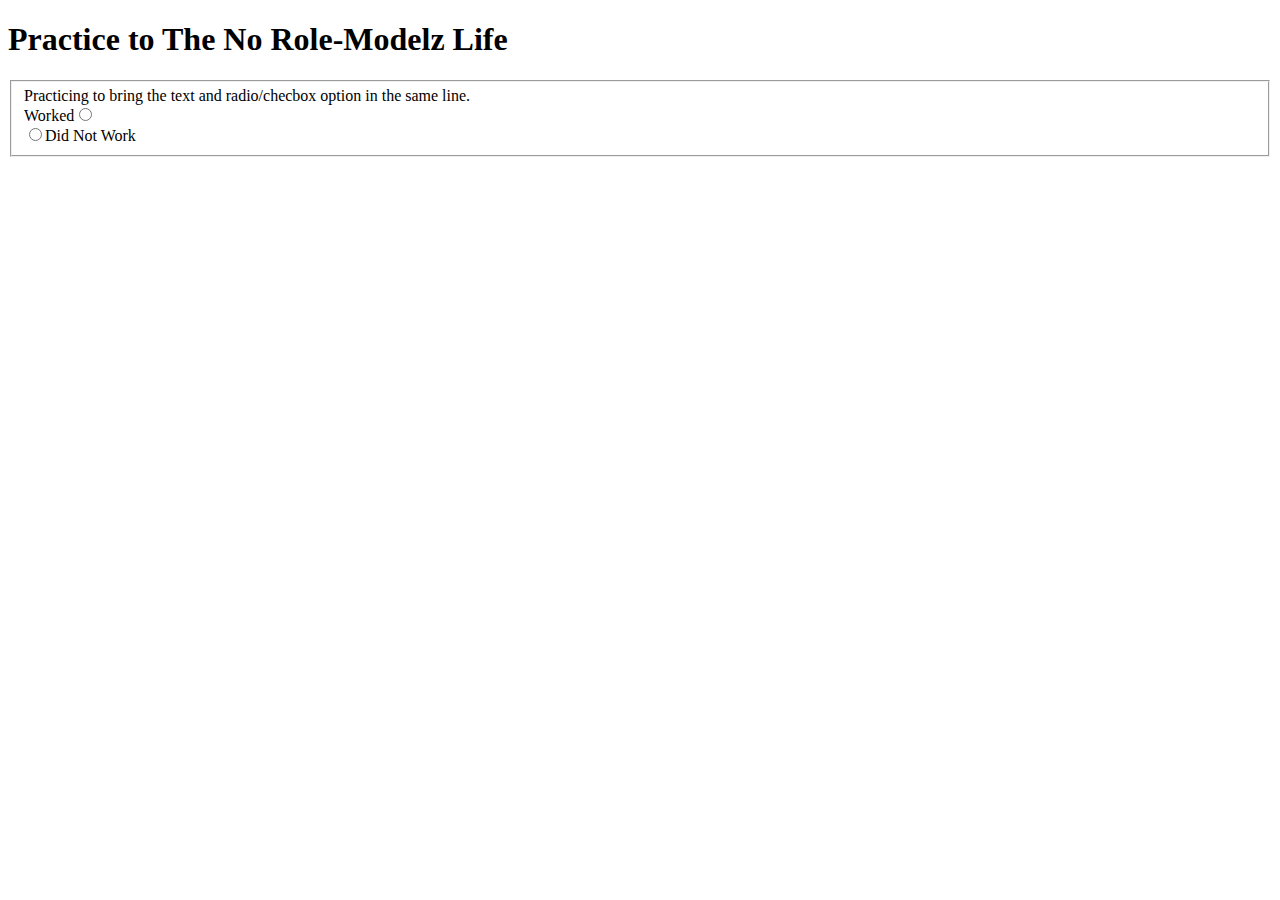
<file: 1/index.html>
<!DOCTYPE html>
<html lang="en">
<head>
    <meta charset="UTF-8">
    <meta name="viewport" content="width=device-width, initial-scale=1.0">
    <title>Practice ho rahi hia baut bhayankar</title>
    <link rel="stylesheet" href="styles.css">

</head>
<body>
    <h1>Practice to The No Role-Modelz Life</h1>

    <fieldset>
        <label class="radio-label">
            Practicing to bring the text and radio/checbox option in the same line.
        </label>

        <label>Worked<input type="radio" class="radioOption" name="radio-option"></input></label>
        <input type="radio" class="radioOption" name="radio-option">Did Not Work</input>
    </fieldset>

</body>
</html>
</file>
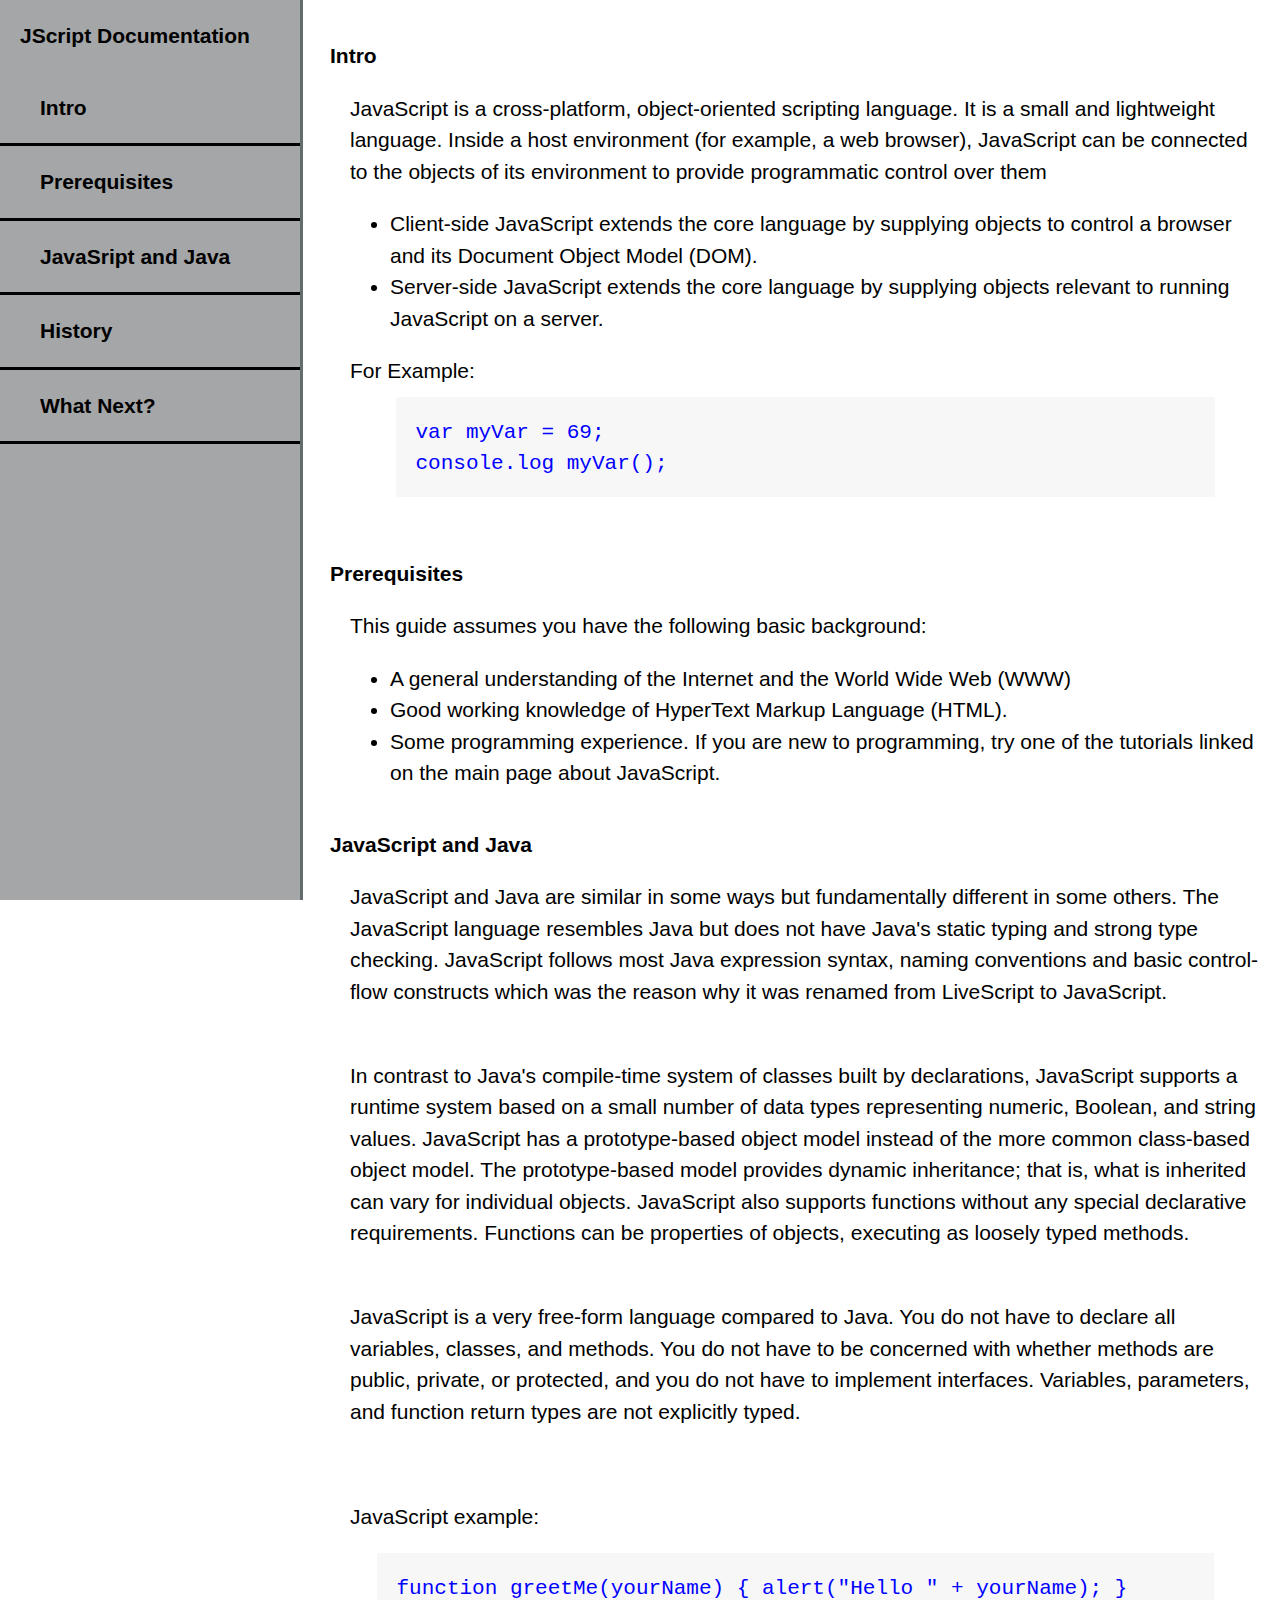
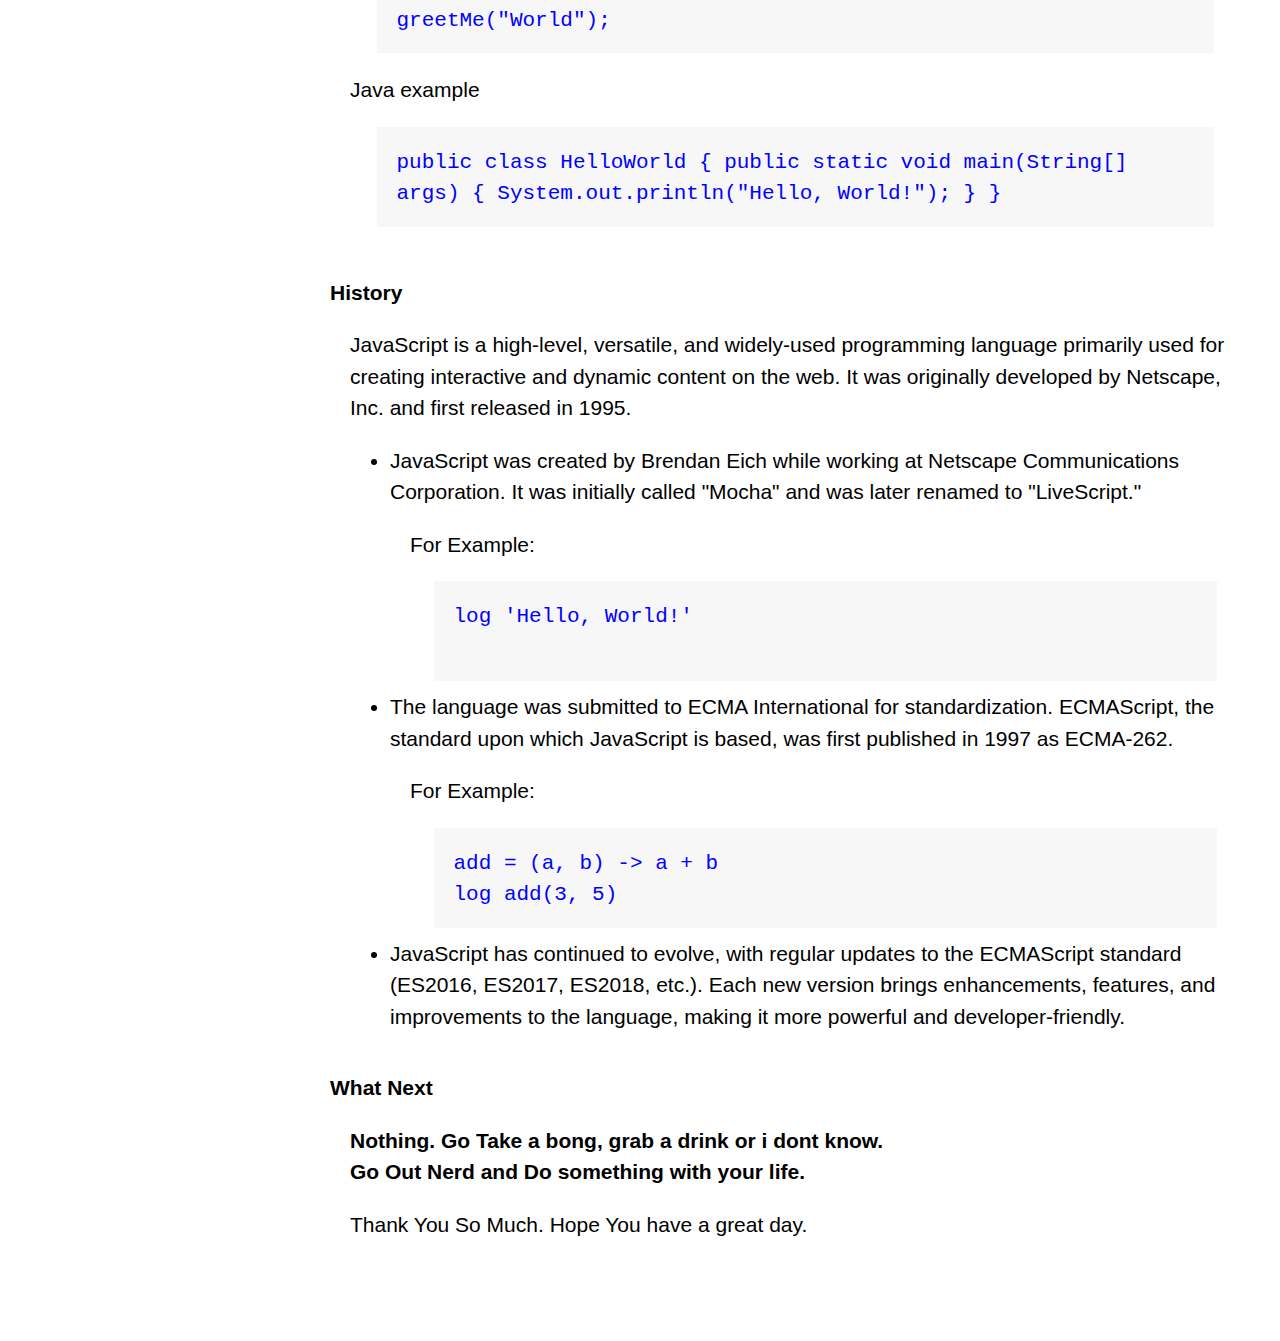
<file: 10(technicaldocumentation)/index.html>
<!DOCTYPE html>
<html lang="en">
  <head>
    <meta charset="UTF-8">
    <meta name="viewport" content="width=device-width, initial-scale=1.0">
    <meta http-equiv="X-UA-Compatible" content="ie=edge">
    <title>JavaScript Documentation</title>
    <link rel="stylesheet" href="style.css">
    <script>

function capitalize(String) {
   return String.charAt(0).toUpperCase() + String.slice(1).toLowerCase();
}

console.log(capitalize("BRUH"));

    </script>
  </head>
  <body>
    <nav id="navbar">
      <header id="main-header">JScript Documentation</header>
      <ul id="navbar-list">
        <li><a class="nav-link" href="#Intro">Intro</a></li>
        <li><a class="nav-link" href="#Prerequisites">Prerequisites</a></li>
        <li><a class="nav-link" href="#JavaScript_and_Java">JavaSript and Java</a></li>
        <li><a class="nav-link" href="#History">History</a></li>
        <li><a class="nav-link" href="#What_Next">What Next?</a></li>
        </ul>

      </nav>

      <main id="main-doc">

        <section class="main-section" id="Intro">
          <header>Intro</header>
          <p>JavaScript is a cross-platform, object-oriented scripting language. It is a small and lightweight language. Inside a host environment (for example, a web browser), JavaScript can be connected to the objects of its environment to provide programmatic control over them</p>

        <ul>
          <li>Client-side JavaScript extends the core language by supplying objects to control a browser and its Document Object Model (DOM).</li>
          <li>Server-side JavaScript extends the core language by supplying objects relevant to running JavaScript on a server.</li>
        

        </ul>

        <p>For Example:

        <code>var myVar = 69; <br>console.log myVar(); </code>

        </section>

        <section class="main-section" id="Prerequisites">
          <header>Prerequisites</header>
          <p>This guide assumes you have the following basic background:</p>
            <ul>
                <li>A general understanding of the Internet and the World Wide Web (WWW)</li>
                <li>Good working knowledge of HyperText Markup Language (HTML).</li>
                <li>Some programming experience. If you are new to programming, try one of the tutorials linked on the main page about JavaScript.</li>
            </ul>
        </section>

        <section class="main-section" id="JavaScript_and_Java">
          <header>JavaScript and Java</header>
        
        <p>JavaScript and Java are similar in some ways but fundamentally different in some others. The JavaScript language resembles Java but does not have Java's static typing and strong type checking. JavaScript follows most Java expression syntax, naming conventions and basic control-flow constructs which was the reason why it was renamed from LiveScript to JavaScript.
            <br><br></p>
            <p>
            In contrast to Java's compile-time system of classes built by declarations, JavaScript supports a runtime system based on a small number of data types representing numeric, Boolean, and string values. JavaScript has a prototype-based object model instead of the more common class-based object model. The prototype-based model provides dynamic inheritance; that is, what is inherited can vary for individual objects. JavaScript also supports functions without any special declarative requirements. Functions can be properties of objects, executing as loosely typed methods.
            <br><br></p>
            <p>JavaScript is a very free-form language compared to Java. You do not have to declare all variables, classes, and methods. You do not have to be concerned with whether methods are public, private, or protected, and you do not have to implement interfaces. Variables, parameters, and function return types are not explicitly typed.</p>
            <br>
            <p>JavaScript example: <br></p>
            <code>function greetMe(yourName) { 
                alert("Hello " + yourName); 
            }<br>
                greetMe("World");</code>
                <p>Java example <br></p>
            <code>public class HelloWorld {
                public static void main(String[] args) {
                    System.out.println("Hello, World!");
                }
            }
            </code>
        </section>
        <section class="main-section" id="History">
          <header>History</header>
          <p>JavaScript is a high-level, versatile, and widely-used programming language primarily used for creating interactive and dynamic content on the web. It was originally developed by Netscape, Inc. and first released in 1995.</p>
            <ul>
                
                <li>JavaScript was created by Brendan Eich while working at Netscape Communications Corporation. It was initially called "Mocha" and was later renamed to "LiveScript."</li>
                <p>For Example:</p>
                <code>log 'Hello, World!'
                </code>
                <li>The language was submitted to ECMA International for standardization. ECMAScript, the standard upon which JavaScript is based, was first published in 1997 as ECMA-262.</li>
                <p>For Example:</p>
                <code>add = (a, b) -> a + b <br>
                    log add(3, 5)
                    
                </code>
                <li>JavaScript has continued to evolve, with regular updates to the ECMAScript standard (ES2016, ES2017, ES2018, etc.). Each new version brings enhancements, features, and improvements to the language, making it more powerful and developer-friendly.</li>
            </ul>
        </section>

        <section class="main-section" id="What_Next">
          <header>What Next</header>

          <p style="font-weight: bold;">Nothing. Go Take a bong, grab a drink or i dont know.<br>Go Out Nerd and Do something with your life.</p>  
        <p>Thank You So Much. Hope You have a great day.</p>
        </section>

      </main>
	
  </body>
</html>
</file>
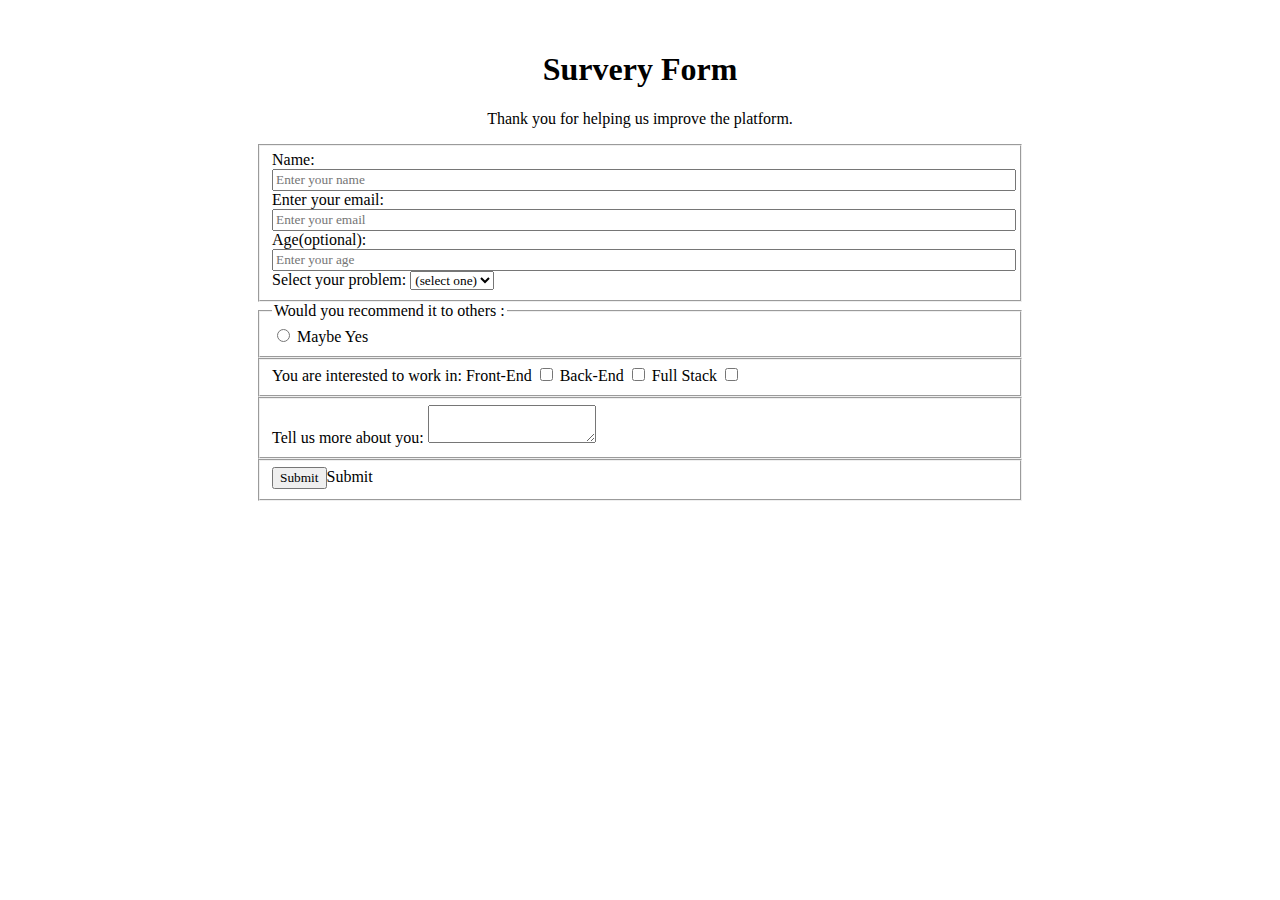
<file: 2/index.html>
<!DOCTYPE html>
<html lan="en">
  <head>
    <meta charset="UTF-8"/>
    <meta name="viewport" content="width=device-width, initial-scale=1.0">
    <title>Survey Form</title>
    <link rel="stylesheet" href="styles.css">

    </head>
    <body>
      <h1 id="title">Survery Form</h1>
      <p id="description">Thank you for helping us improve the platform.</p>

      <form id="survey-form">
        <fieldset class="one">
          <label id="name-label">
            Name: <input required type="text" id="name" placeholder="Enter your name" class="fieldset-one"/>
            </label>
        <label id="email-label">Enter your email: 
        <input required type="email" id="email" placeholder="Enter your email" class="fieldset-one"/>
        </label>
        <label id="number-label">
          Age(optional): 
          <input type="number" id="number" min="13" max="121" placeholder="Enter your age" class="fieldset-one"/>

          </label> <label>Select your problem: 
          <select id="dropdown">
            <option id="">(select one)</option>
            <option id="1">None</option>
            <option id="2">Many</option>
            </select>
            </label>

         </fieldset> 

        <fieldset>

            <legend>Would you recommend it to others : </legend>

            <input type="radio" name="radio-option"> Maybe Yes </input>
          
             </fieldset>
             

        <fieldset>
          <label>
            You are interested to work in: 
            </label>

            <label>Front-End <input type="checkbox" value="checkbox-option" /> </label>

<label>Back-End <input type="checkbox" value="checkbox-option" /> </label>

<label>Full Stack <input type="checkbox" value="checkbox-option" /> </label>
          </fieldset>
          
          <fieldset>
<label>
            Tell us more about you: 
            </label>
          <textarea>
            </textarea>
          </fieldset>

          <fieldset>
            <input type="submit" id="submit">Submit </input>
          </fieldset>
        </form>
      </body>
  </html>
</file>
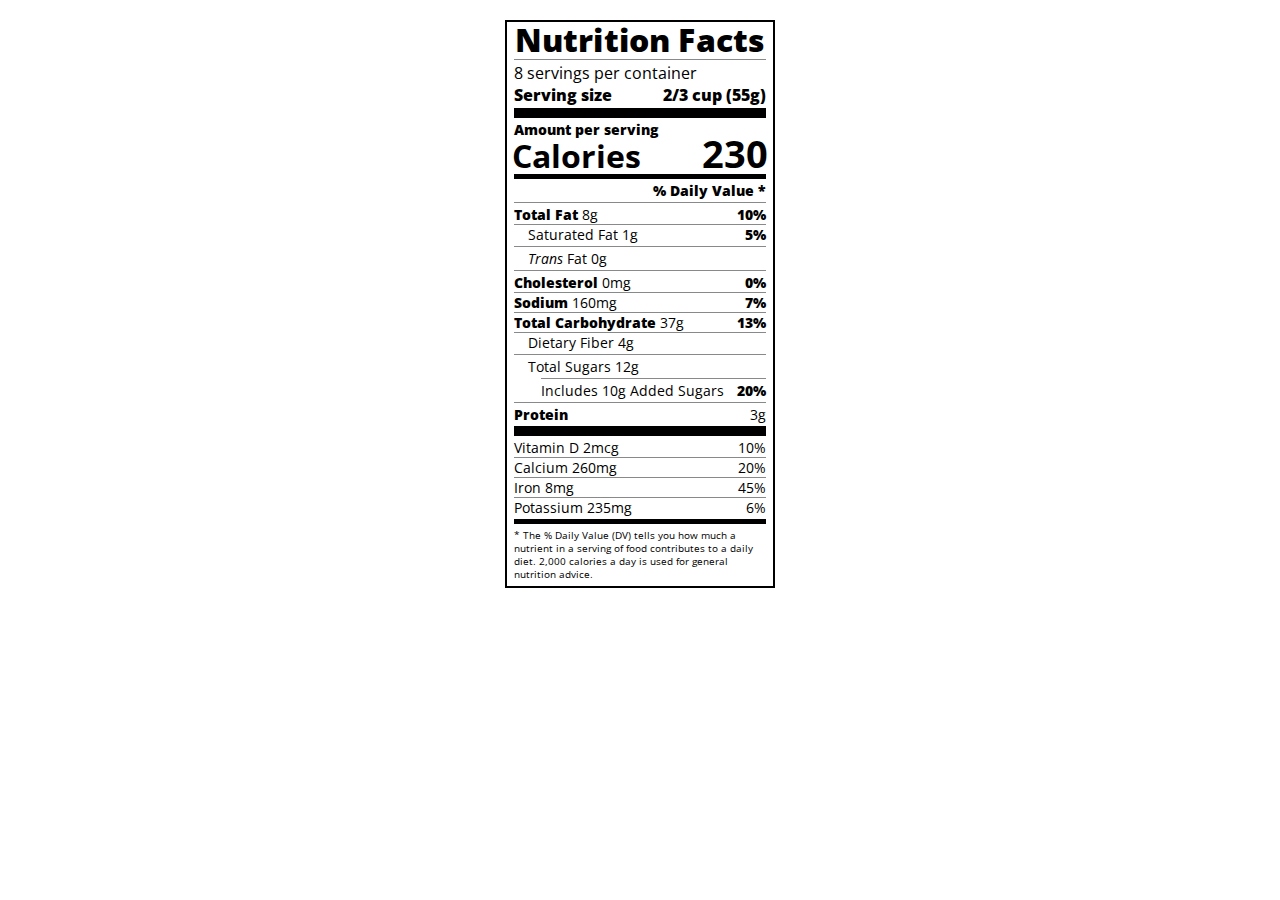
<file: 4(nutrition label)/index.html>
<!DOCTYPE html>
<html lang="en">

<head>
  <meta charset="UTF-8">
  <title>Nutrition Label</title>
  <link href="https://fonts.googleapis.com/css?family=Open+Sans:400,700,800" rel="stylesheet">
  <link href="./styles.css" rel="stylesheet">
</head>

<body>
  <div class="label">
    <header>
      <h1 class="bold">Nutrition Facts</h1>
      <div class="divider"></div>
      <p>8 servings per container</p>
      <p class="bold">Serving size <span>2/3 cup (55g)</span></p>
    </header>
    <div class="divider large"></div>
    <div class="calories-info">
      <div class="left-container">
        <h2 class="bold small-text">Amount per serving</h2>
        <p>Calories</p>
      </div>
      <span>230</span>
    </div>
    <div class="divider medium"></div>
    <div class="daily-value small-text">
      <p class="bold right no-divider">% Daily Value *</p>
      <div class="divider"></div>
      <p><span><span class="bold">Total Fat</span> 8g</span> <span class="bold">10%</span></p>
      <p class="indent no-divider">Saturated Fat 1g <span class="bold">5%</span></p>
      <div class="divider"></div>
      <p class="indent no-divider"><span><i>Trans</i> Fat 0g</span></p>
      <div class="divider"></div>
      <p><span><span class="bold">Cholesterol</span> 0mg</span> <span class="bold">0%</span></p>
      <p><span><span class="bold">Sodium</span> 160mg</span> <span class="bold">7%</span></p>
      <p><span><span class="bold">Total Carbohydrate</span> 37g</span> <span class="bold">13%</span></p>
      <p class="indent no-divider">Dietary Fiber 4g</p>
      <div class="divider"></div>
      <p class="indent no-divider">Total Sugars 12g</p>
      <div class="divider double-indent"></div>
      <p class="double-indent no-divider">Includes 10g Added Sugars <span class="bold">20%</span>
      <div class="divider"></div>
      <p class="no-divider"><span class="bold">Protein</span> 3g</p>
      <div class="divider large"></div>
      <p>Vitamin D 2mcg <span>10%</span></p>
      <p>Calcium 260mg <span>20%</span></p>
      <p>Iron 8mg <span>45%</span></p>
      <p class="no-divider">Potassium 235mg <span>6%</span></p>
    </div>
    <div class="divider medium"></div>
    <p class="note">* The % Daily Value (DV) tells you how much a nutrient in a serving of food contributes to a daily
      diet. 2,000 calories a day is used for general nutrition advice.</p>
  </div>
</body>
</html>
</file>
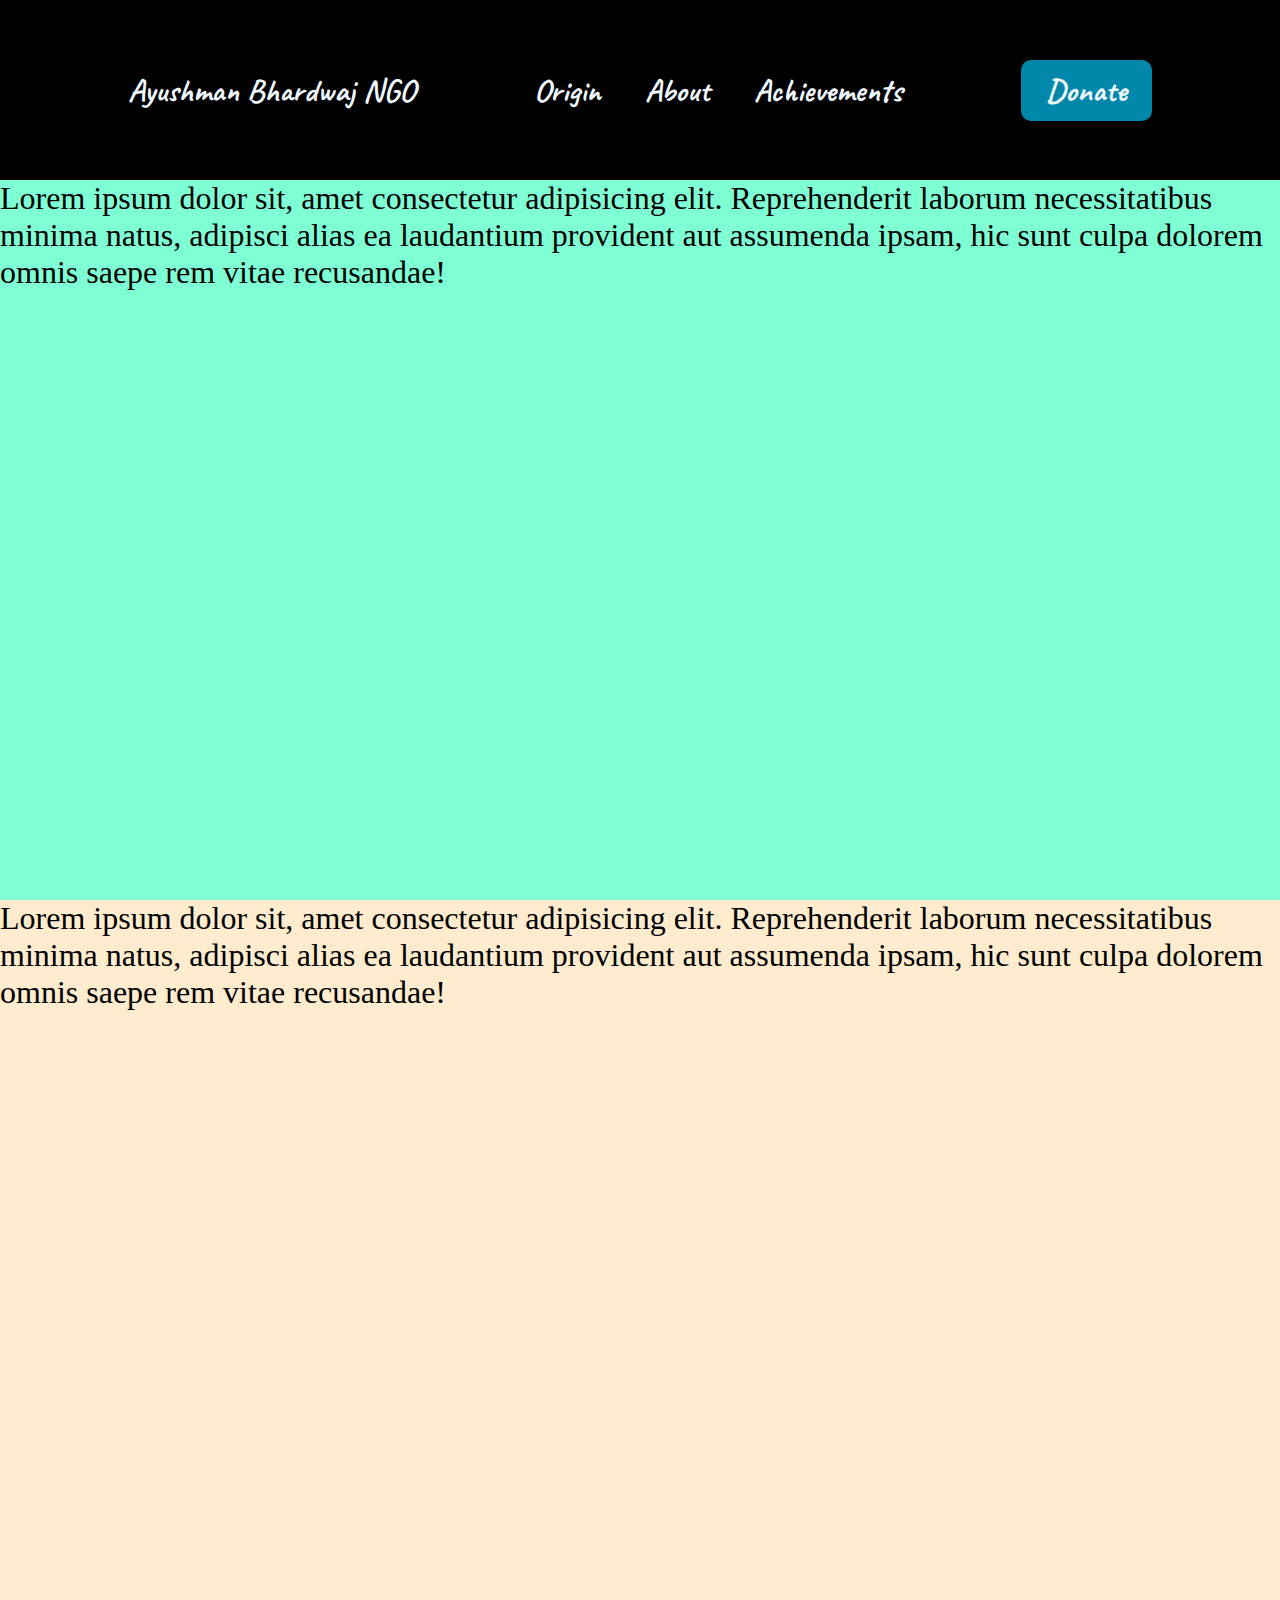
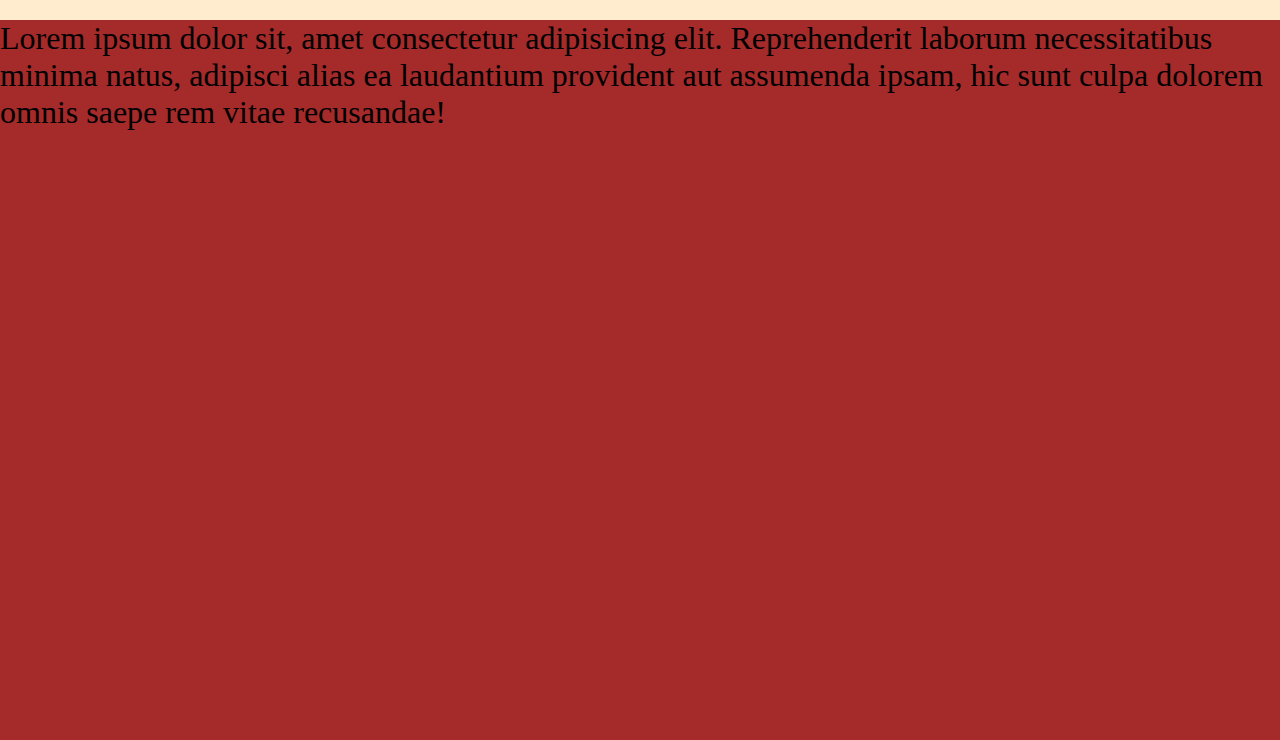
<file: 8(NavbarPractice)/index.html>
<!DOCTYPE html>
<html lang="en">
<head>
    <meta charset="UTF-8">
    <meta name="viewport" content="width=device-width, initial-scale=1.0">
    <title>Navbar</title>
    <link rel="stylesheet" href="styles.css">
</head>
<body>
    <header>
        
        <h1 class="logo">Ayushman Bhardwaj NGO</h1>
        <ul class="nav-links">
            <li><a href="#page1">Origin</a></li>
            <li><a href="#page2">About</a></li>
            <li><a href="#page3">Achievements</a></li>
        </ul>
        <button type="button" class="btn">Donate</button>
        
    </header>
    <section id="page1">
        <p>Lorem ipsum dolor sit, amet consectetur adipisicing elit. Reprehenderit laborum necessitatibus minima natus, adipisci alias ea laudantium provident aut assumenda ipsam, hic sunt culpa dolorem omnis saepe rem vitae recusandae!</p>
    </section>
    <section id="page2">
        <p>Lorem ipsum dolor sit, amet consectetur adipisicing elit. Reprehenderit laborum necessitatibus minima natus, adipisci alias ea laudantium provident aut assumenda ipsam, hic sunt culpa dolorem omnis saepe rem vitae recusandae!</p>
    </section>
    <section id="page3">
        <p>Lorem ipsum dolor sit, amet consectetur adipisicing elit. Reprehenderit laborum necessitatibus minima natus, adipisci alias ea laudantium provident aut assumenda ipsam, hic sunt culpa dolorem omnis saepe rem vitae recusandae!</p>
    </section>
</body>
</html>
</file>
<file: 1/styles.css>
fieldset {
    display: block;
}

label {
    display: block;
}
</file>
<file: 10(technicaldocumentation)/style.css>
body {
    margin:0;
    padding:0;
    
    line-height: 1.5;
    font-family: Arial, Helvetica, sans-serif;
    font-size:21px;
  }

  @media (max-width: 1000px) {
    body {
        font-size: 14px;
    }
}

  

  code {
    display: flex;
    box-sizing: border-box;
    align-self: center;
    width: 90%;
    margin: 10px auto;
    padding: 20px;
    height: 100px;
    background-color: #f7f7f7;
    color: blue;
    
  }

  #main-header  {
    padding: 20px;
    font-weight: 900;
  }

  header {
    font-weight: 700;
  }
  
  ul {
    margin:0;
    padding-left: 60px;
    
  }

  a {
    font-weight: 700;
    text-decoration: none;
    color:black;
    transition: all 0.3s ease;

  }

  a:hover {
    transition: all 0.3s ease-in;
    color:aliceblue;
  }

  #navbar-list {
    display: flex;
    flex-direction: column;
    margin-block-start: 0em;
    margin-block-end: 0em;
    margin-inline-start: 0px;
    margin-inline-end: 0px;
    padding-inline-start: 0px;
    list-style: none;
    text-decoration: none;
    overflow: hidden;
  }

  #navbar-list >li {
    
    position: relative;
    margin-block-start: 0px;
    margin-block-end: 0px;
    padding :20px 0 20px 40px;
    border-bottom: solid 3px black;
    width: 100%;

    
    
  }

  #navbar {
    background-color:#a5a6a7;
    position: fixed;
    top: 0;
    left: 0;
    height:100%;
    width:300px;
    
    border-right: solid;
    border-color: rgba(0, 22, 22, 0.4)
  
  }

  

  #main-doc {
    display: flex;
    flex-direction: column;
    margin-left: 310px;
    padding: 40px 20px;
  }

p {
    padding-left: 20px;
}  
  
.main-section {
    margin-bottom: 40px;
}
</file>
<file: 2/styles.css>
* {
    font-family: Lucida Handwriting;
}

h1,p {
    text-align:center;
  }
  
 body {
    margin: 4% 20%;
 }

 .fieldset-one {
    display: block;
    width: 100%;
 }
</file>
<file: 4(nutrition label)/styles.css>
* {
    box-sizing: border-box;
  }
  
  html {
    font-size: 16px;
  }
  
  body {
    font-family: 'Open Sans', sans-serif;
  }
  
  .label {
    border: 2px solid black;
    width: 270px;
    margin: 20px auto;
    padding: 0 7px;
  }
  
  header h1 {
    text-align: center;
    margin: -4px 0;
    letter-spacing: 0.15px
  }
  
  p {
    margin: 0;
    display: flex;
    justify-content: space-between;
  }
  
  .divider {
    border-bottom: 1px solid #888989;
    margin: 2px 0;
  }
  
  .bold {
    font-weight: 800;
  }
  
  .large {
    height: 10px;
  }
  
  .large, .medium {
    background-color: black;
    border: 0;
  }
  
  .medium {
    height: 5px;
  }
  
  .small-text {
    font-size: 0.85rem;
  }
  
  
  .calories-info {
    display: flex;
    justify-content: space-between;
    align-items: flex-end;
  }
  
  .calories-info h2 {
    margin: 0;
  }
  
  .left-container p {
    margin: -5px -2px;
    font-size: 2em;
    font-weight: 700;
  }
  
  .calories-info span {
    margin: -7px -2px;
    font-size: 2.4em;
    font-weight: 700;
  }
  
  .right {
    justify-content: flex-end;
  }
  
  .indent {
    margin-left: 1em;
  }
  
  .double-indent {
    margin-left: 2em;
  }
  
  .daily-value p:not(.no-divider) {
    border-bottom: 1px solid #888989;
  }
  
  .note {
    font-size: 0.6rem;
    margin: 5px 0;
  }
</file>
<file: 8(NavbarPractice)/styles.css>
@import url('https://fonts.googleapis.com/css2?family=Caveat:wght@400;500;600;700&family=Roboto:wght@100&display=swap');

* {
    box-sizing: border-box;
    margin: 0;
    padding: 0;
    
}

h1, li, a, button {
    text-decoration: none;
    font-family: Caveat;
    font-weight: 700;
    font-size: 32px;
    color:aliceblue;
}

header {
    
    background-color: black;
    height: 20vh;
    width: 100%;
    display: flex;
    justify-content: space-between;
    align-items: center;
    padding: 20px 10%;
}

.nav-links {
    list-style: none;
}

.nav-links li {
    
    display: inline-block;
    padding: 0 20px;
}

.nav-links li a {
    transition: all 0.3s ease 0s;
}

.nav-links li a:hover {
    transition: all 0.3s ease 0s;
    color: blue;
}

.btn {
    padding: 10px 25px;
    background-color: rgba(0,135,170,1);
    border: none;
    border-radius: 10px;
    cursor: pointer;
    transition: all 0.3s ease 0s;
}

.btn:hover {
    transition: all 0.3s ease 0s;
    background-color: rgba(0,135,170,0.7);
}

.logo {
    cursor: pointer;
}

section {
    font-size: 32px;
    height:80vh;
}

#page1 {
    background-color: aquamarine;
}

#page2 {
    background-color: blanchedalmond;
}

#page3 {
    background-color: brown;
}
</file>
